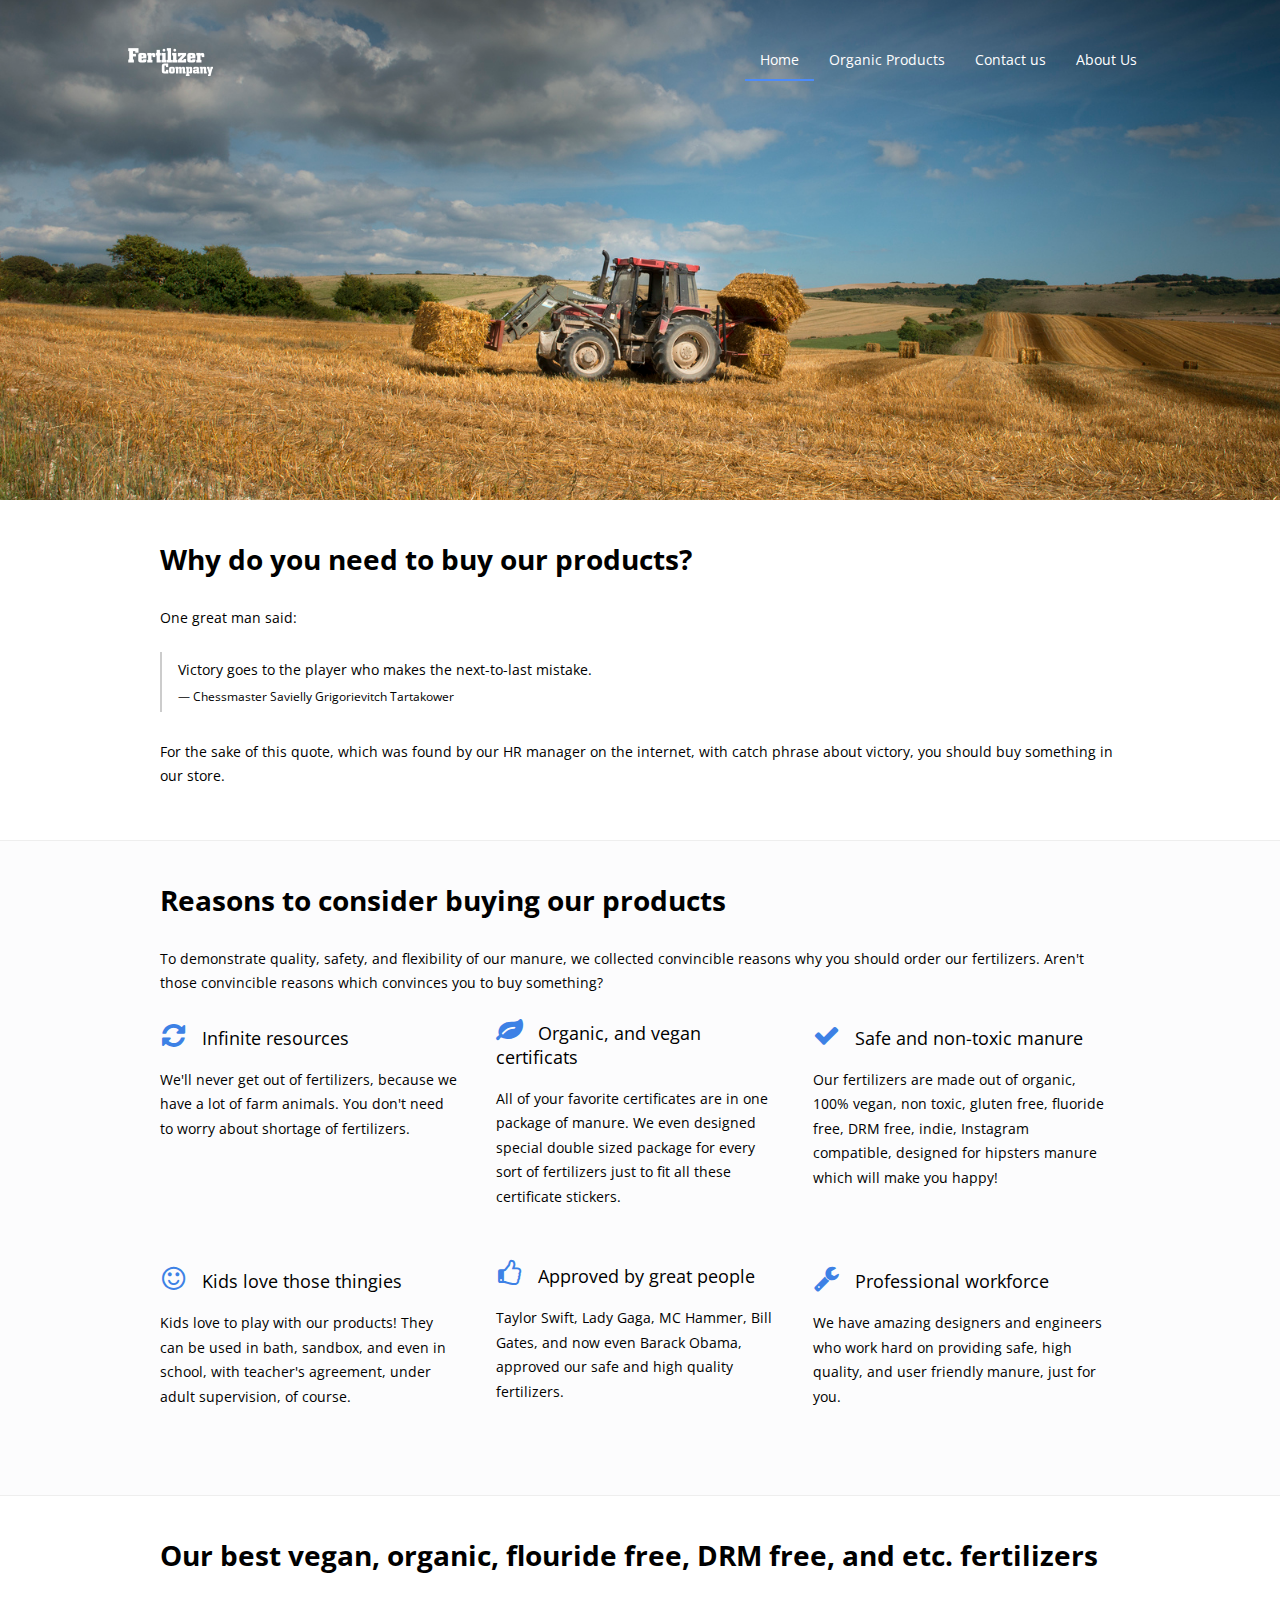
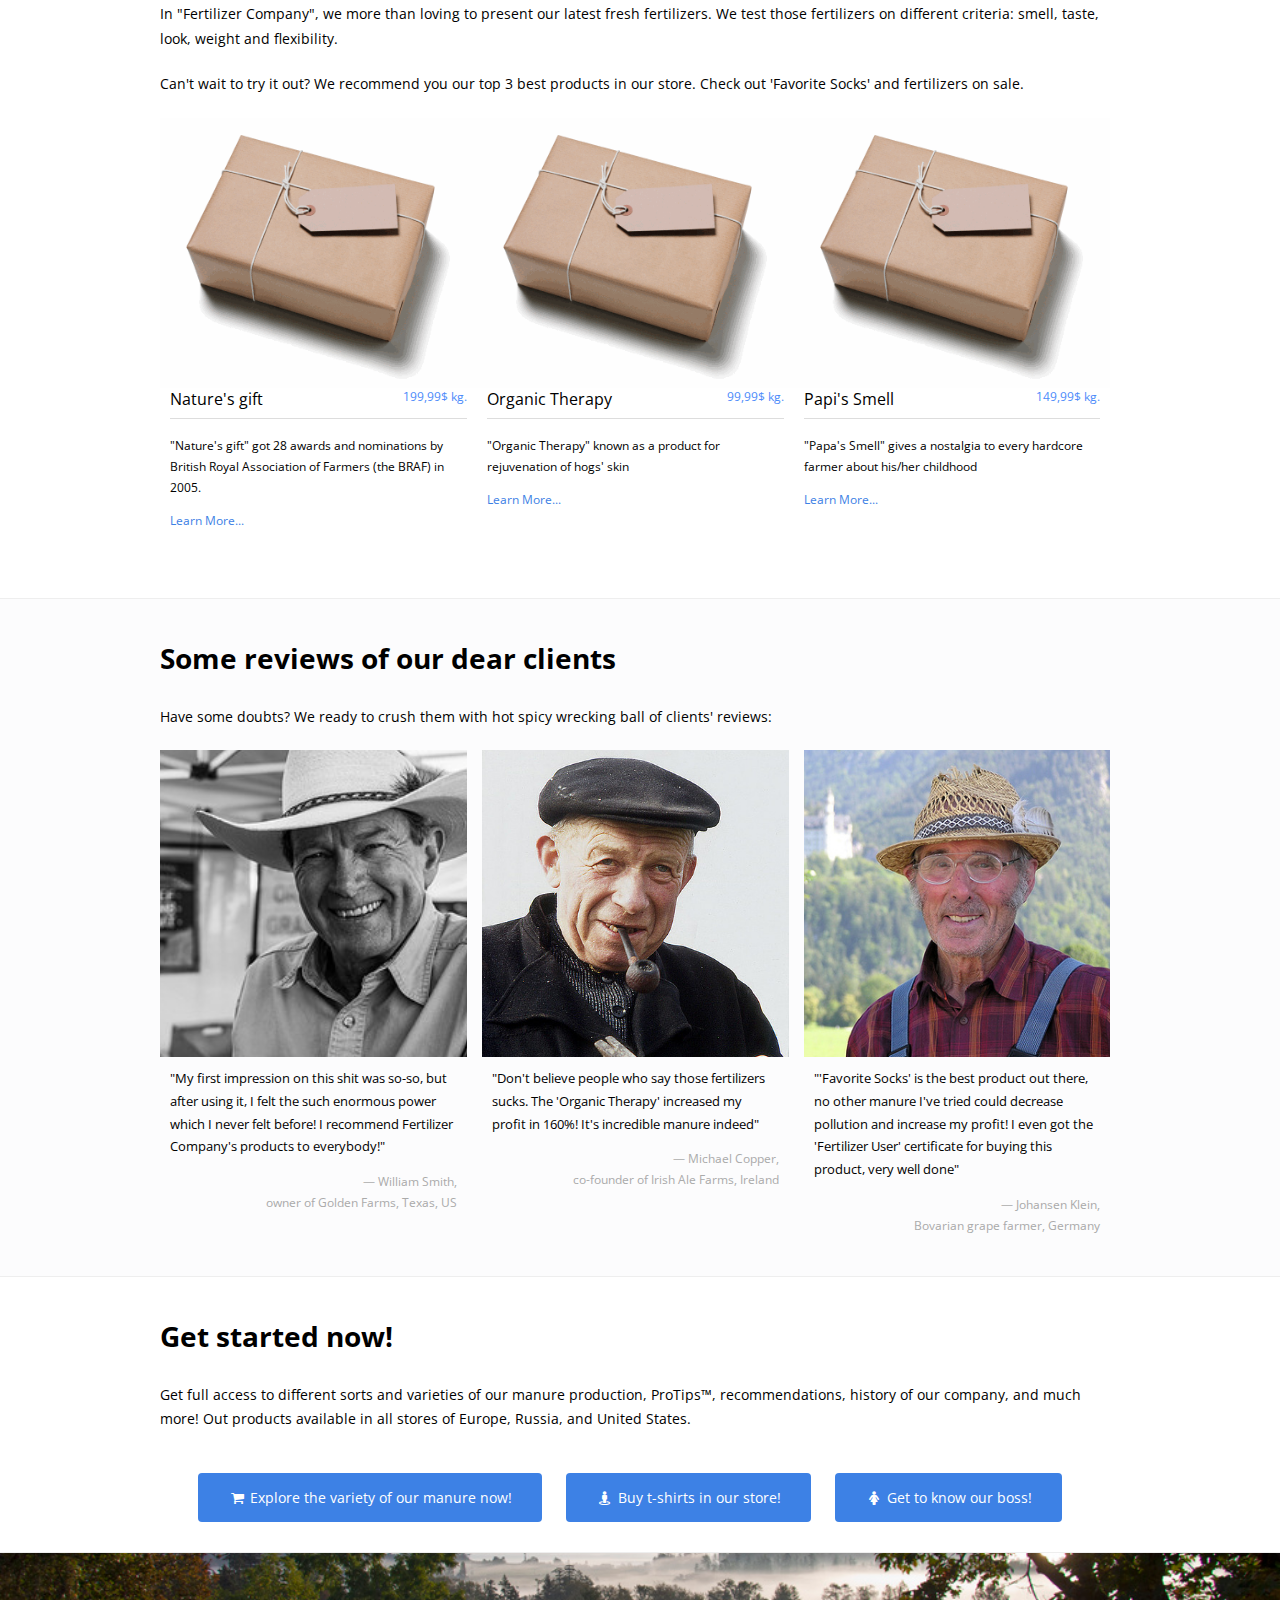
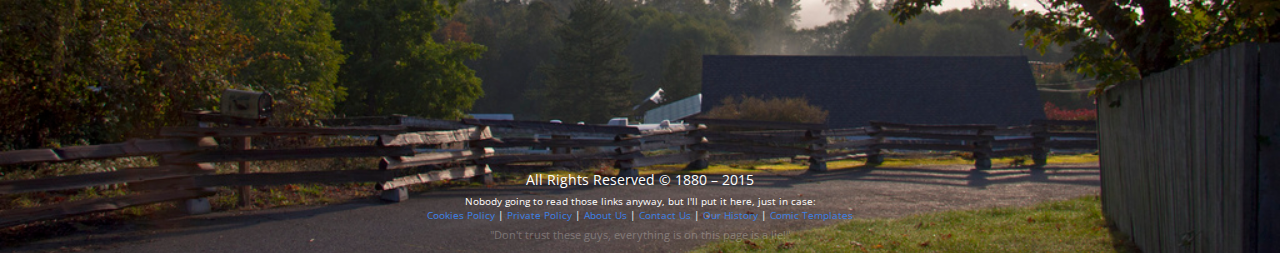
<file: fertilizer/index.html>
<!-- This page was generated in MS FrontPage 2003 -->
<!DOCTYPE html>
<html>
	
	<head>
		
		<meta charset="UTF-8"/>
		<title>The Next Big Products&#8482; | Fertilizer Company</title>
		<meta name="viewport" content="width=device-width, initial-scale=1, max-scale=1, user-scalable=no"/>
		<meta name="generator" content="MS FrontPage 2003"/>
		
		<link href='http://fonts.googleapis.com/css?family=Open+Sans:400,700' rel='stylesheet' type='text/css'>
		<link href="css/my-shit-man.css" rel="stylesheet" type="text/css"/>
		<link href="css/font-awesome.min.css" rel="stylesheet" type="text/css"/>
		
	</head>
	
	<body>
		
		<!-- Header -->
		<header>
			<section>
				<div id="pixel"></div>
				
				<nav class="clearfix">
					<section class="left">
						<a href="#">
							<img alt="" id="logo" src="img/logo.png" title="Fertilizer Company"/>
						</a>
					</section>
					
					<input type="checkbox"/>
					
					<section class="right">
						<ul class="clearfix">
							<li class="active">
								<a href="#">Home</a>
							</li>
							<li>
								<a href="#">Organic Products</a>
								<ul>
									<li>
										<a href="#">Nature's gift</a>
									</li>
									<li>
										<a href="#">Organic Therapy</a>
									</li>
									<li>
										<a href="#">Papi's Smell</a>
									</li>
									<li>
										<a href="#">Favorite Socks</a>
									</li>
								</ul>
							</li>
							<li>
								<a href="#">Contact us</a>
							</li>
							<li>
								<a href="#">About Us</a>
							</li>
						</ul>
					</section>
				</nav>
			</section>
		</header>
		
		<!-- Main Content -->
		<section id="wrapper">
			<!-- Another wrapper, coz, I'm lazy to delete it -->
			<article>
				<!-- Intro -->
				<section class="row">
					<div class="fluid">
						<h2>Why do you need to buy our products?</h2>
				
						<p>One great man said:</p>
					
						<blockquote>
							Victory goes to the player who makes the next-to-last mistake.
							<small>&mdash; Chessmaster Savielly Grigorievitch Tartakower</small>
						</blockquote>
					
						<p>
							For the sake of this quote, which was found by our HR manager on the internet, 
							with catch phrase about victory, you should buy something in our store.
						</p>
					</div>
				</section>
				
				<!-- Reasons to buy -->
				<section class="row double-row">
					<div class="fluid clearfix">
						<h2>Reasons to consider buying our products</h2>
						
						<p>
							To demonstrate quality, safety, and flexibility of our manure, 
							we collected convincible reasons why you should order our fertilizers.
							Aren't those convincible reasons which convinces you to buy something?
						</p>
						
						<ul class="reasons clearfix">
							<li>
								<h2>
									<i class="fa fa-refresh"></i>
									Infinite resources
								</h2>
					
								<p>
									We'll never get out of fertilizers, because we 
									have a lot of farm animals. 
									You don't need to worry about shortage 
									of fertilizers.
								</p>
							</li>
							<li>
								<h2>
									<i class="fa fa-leaf"></i>
									Organic, and vegan certificats
								</h2>
					
								<p>
									All of your favorite certificates are in one package of manure.
									We even designed special double sized package for every sort of
									fertilizers just to fit all these certificate stickers.
								</p>
							</li>
							<li>
								<h2>
									<i class="fa fa-check"></i>
									Safe and non-toxic manure
								</h2>
					
								<p>
									Our fertilizers are made out of organic, 100% vegan, 
									non toxic, gluten free, fluoride free, DRM free,
									indie, Instagram compatible, designed for hipsters manure 
									which will make you happy!
								</p>
							</li>
							<!-- Who the hell added this bullet point?!? -->
							<li class="first">
								<h2>
									<i class="fa fa-smile-o"></i>
									Kids love those thingies
								</h2>
					
								<p>
									Kids love to play with our products! 
									They can be used in bath, sandbox, and even in school,
									with teacher's agreement, under adult supervision, of course.
								</p>
							</li>
							<li>
								<h2>
									<i class="fa fa-thumbs-o-up"></i>
									Approved by great people
								</h2>
					
								<p>
									Taylor Swift, Lady Gaga, MC Hammer, Bill Gates, and now 
									even Barack Obama, approved our safe and high quality fertilizers.
								</p>
							</li>
							<li>
								<h2>
									<i class="fa fa-wrench"></i>
									Professional workforce
								</h2>
					
								<p>
									We have amazing designers and engineers who work hard 
									on providing safe, high quality, and user friendly manure, 
									just for you.
								</p>
							</li>
						</ul>
					</div>
				</section>
				
				<!-- Best products -->
				<section class="row double-row inverted">
					<div class="fluid clearfix">
						<h2>Our best vegan, organic, flouride free, DRM free, and etc. fertilizers</h2>
						
						<p>
							In "Fertilizer Company", we more than loving to present our latest
							fresh fertilizers. We test those fertilizers on different criteria:
							smell, taste, look, weight and flexibility.
						</p>
						
						<p>
							Can't wait to try it out? We recommend you our top 3 best 
							products in our store. Check out 'Favorite Socks' and 
							fertilizers on sale.
						</p>
						
						<!-- Haters gonna hate imgs with empty alts -->
						
							<ul class="products clearfix">
								<li class="clearfix">
									<img alt="" src="img/package.png"/>
									<section>
										<h3>
											Nature's gift
											<small class="right">199,99$ kg.</small>
										</h3>
							
										<p>
											"Nature's gift" got 28 awards and nominations by 
											British Royal Association of Farmers (the BRAF) in 2005.
										</p>
										
										<p>
											<a href="#">Learn More...</a>
										</p>
									</section>
								</li>
								<li class="clearfix">
									<img alt="" src="img/package.png"/>
									<section>
										<h3>
											Organic Therapy
											<small class="right">99,99$ kg.</small>
										</h3>
							
										<p>
											"Organic Therapy" known as a product for 
											rejuvenation of hogs' skin
										</p>
										
										<p>
											<a href="#">Learn More...</a>
										</p>
									</section>
								</li>
								<li class="clearfix">
									<img alt="" src="img/package.png" title=""/>
									<section>
										<h3>
											Papi's Smell
											<small class="right">149,99$ kg.</small>
										</h3>
							
										<p>
											"Papa's Smell" gives a nostalgia to 
											every hardcore farmer about his/her childhood
										</p>
										
										<p>
											<a href="#">Learn More...</a>
										</p>
									</section>
								</li>
							</ul>
					</div>
				</section>
				
				<!-- Clients' reviews -->
				<section class="row">
					<div class="fluid">
						<h2>Some reviews of our dear clients</h2>
				
						<p>
							Have some doubts? 
							We ready to crush them with hot spicy 
							wrecking ball of clients' reviews:
						</p>
				
						<ul class="reviews clearfix">
							<li>
								<section class="border farmer-1"></section>
								<p>
									"My first impression on this shit was so-so, 
									but after using it, I felt the such enormous power which 
									I never felt before! I recommend Fertilizer 
									Company's products to everybody!"
								</p>
								<p class="name">
									&mdash; William Smith,
									<br/> owner of Golden Farms, Texas, US</p>
							</li>
							<li>
								<section class="border farmer-2"></section>
								<p>
									"Don't believe people who say those fertilizers sucks. 
									The 'Organic Therapy' increased my profit in 160%! 
									It's incredible manure indeed"
								</p>
								<p class="name">
									&mdash; Michael Copper,
									<br/> co-founder of Irish Ale Farms, Ireland
								</p>
							</li>
							<li>
								<section class="border farmer-3"></section>
								<p>
									"'Favorite Socks' is the best product out there, 
									no other manure I've tried could decrease pollution 
									and increase my profit! I even got the 'Fertilizer User' 
									certificate for buying this product, very well done"
								</p>
								<p class="name">
									&mdash; Johansen Klein,
									<br/> Bovarian grape farmer, Germany
								</p>
							</li>
						</ul>
					</div>
				</section>
				
				<!-- Big blue button -->
				<div class="row single-row">
					<div class="fluid">
						<h2>Get started now!</h2>
						
						<p>
							Get full access to different sorts and varieties of our 
							manure production, ProTips&#8482;, recommendations, 
							history of our company, and much more!
							
							Out products available in all stores of Europe, Russia, and 
							United States.
						</p>
						
						<!-- Muwhahahahahahahahahahahahahahahahahaha -->
						<center>
							<a class="button" href="#">
								<i class="fa fa-fw fa-shopping-cart"></i> 
								Explore the variety of our manure now!
							</a>
					
							<a class="button" href="#">
								<i class="fa fa-fw fa-street-view"></i> 
								Buy t-shirts in our store!
							</a>
					
							<!-- Whaaat? -->
							<a class="button" href="#">
								<i class="fa fa-fw fa-female"></i> 
								Get to know our boss!
							</a>
						</center>
					</div>
				</div>
				<!--  -->
			</article>
		</section>
		
		<!-- Footer -->
		<footer>
			<section>
				<p>All Rights Reserved &copy; 1880 – 2015</p>
				<p class="policy-shit">
					Nobody going to read those links anyway, 
					but I'll put it here, just in case:<br/>
					<a href="#">Cookies Policy</a> | 
					<a href="#">Private Policy</a> |
					<a href="#">About Us</a> |
					<a href="#">Contact Us</a> |
					<a href="#">Our History</a> |
					<!-- Pss! Don't ruin the show! -->
					<a href="https://github.com/Volter9/Comic-Templates">Comic Templates</a>
				</p>
				
				<!-- 
					<p class="policy-shit">
						Created by @<a href="https://twitter.com/Volter_9">Volter_9</a> for 
						<a href="https://github.com/Volter9/Comic-Templates">Comic Templates</a>
					</p>
				-->
				
				<p class="policy-shit" style="opacity: 0.25; font-size: 11px">
					"Don't trust these guys, everything is on this page is a lie!"
				</p>
			</section>
		</footer>
		
		<script type="text/javascript">
			document
				.getElementById('pixel')
				.addEventListener('click', function () {
				/* I hope you don't looking at the code right now */
				alert('You found the invincible pixel, good job! :)');
			});
		</script>
	</body>
	
</html>
</file>
<file: fertilizer/css/my-shit-man.css>
/* Main Styles */
body {
	font-family: 'Open Sans', Tahoma, Helvetica, Arial;
	-webkit-text-size-adjust: 100%;
	
	margin: 0px;
	padding: 0px;
}

h1, h2,
h3, h4,
h5, h6 {
	font-weight: normal;
}

.left {
	float: left;
}

.right {
	float: right;
}

.clearfix:after {
	content: "";
	
	font-size: 0px;
	
	clear: both;
	display: block;
	height: 0px;
	width: 100%;
}

a {
	color: #3d81e5;
	text-decoration: none;
}

a:hover {
	color: #4c8bfa;
	text-decoration: underline;	
}

.clearfix:after {
	content: "";
	font-size: 0px;
	visibility: hidden;
	
	clear: both;
	display: block;
	height: 0px;
	width: 100%;
}
	
.clearfix .left {
	float: left;
}
	
.clearfix .right {
	float: right;
}

/* Main styles */

/* Navigation & Header */

body > header {
	background-image: url('../img/cover.jpg');
	background-position: center center;
	background-size: cover;
	
	height: 500px;
}

body > footer > section,
.fluid {
	box-sizing: border-box;
	margin: 0px auto;
	width: 960px;
}

body > header nav {
	/* background: rgba(0,0,0,0.3); */
	
	height: 40px;
	margin: 0px auto;
	padding: 0px 20px;
	padding-top: 40px;
	width: 80%;
}

body > header nav input {
	display: none;
}

#logo {
	padding-top: 8px;
}

body > header nav .right ul {
	list-style: none;
	
	margin: 0px;
}

body > header nav > .right > ul > li {
	position: relative;
	top: 0px;
	left: 0px;
	
	float: left;
}

body > header nav > .right > ul > li.active {
	border-bottom: 2px solid #4c8bfa;
}

body > header nav > .right > ul > li > a {
	line-height: 19px;
	
	display: block;
	padding: 10px 15px;
}

body > header nav > .right > ul > li span {
	font-size: 10px;
	vertical-align: 1px;
}

body > header nav > .right > ul li a {
	color: #fff;
	font-size: 14px;
}

body > header nav > .right > ul > li:hover {
	/* background: rgba(0,0,0,0.5); */
	border-bottom: 2px solid #b9cae6;
}

body > header nav > .right > ul > li > a {
	text-decoration: none;
}

body > header nav > .right > ul li:hover ul {
	display: block;
	position: absolute;
	top: 41px;
}

body > header nav > .right > ul > li ul {
	background: rgba(0,0,0,0.5);
	
	box-sizing: border-box;
	display: none;
	padding: 5px;
	width: 100%;
}

body > header nav > .right > ul > li ul > li {
	line-height: 100%;
	
	margin-bottom: 8px;
}

body > header nav > .right > ul > li ul > li:last-child {
	margin-bottom: 0px;
}

body > header nav > .right > ul > li ul > li a {
	font-size: 12px;
}

body > header > section {
	position: relative;
	top: 0px;
	left: 0px;
	height: 100%;
}

body > header > section > section {
	position: absolute;
	bottom: 15px;
	left: 15px;
	
	background: rgba(0,0,0,0.6);
	color: #fff;
	
	padding: 10px;
}

body > header > section > section * {
	margin: 0px;
	padding: 0px;
}

body > header > section > section h1 {
	font-size: 16px;
	
	margin-bottom: 10px;
}

body > header > section > section p {
	font-size: 12px;
	line-height: 130%;
}

/* Main */

#wrapper {
	
}

#wrapper > article {
	background-color: #fff;
}

#wrapper > article h2 {
	font-size: 28px;
	font-weight: bold;
	
	margin: 0px;
	margin-bottom: 1em;
}

#wrapper > article blockquote {
	border-left: 2px solid #ccc;
	font-size: 14px;
	
	margin: 0px;
	margin-bottom: 2em;
	padding: 8px 16px;
}

#wrapper > article blockquote small {
	display: block;
	margin-top: 10px;
}

#wrapper > article p {
	font-size: 14px;
	line-height: 175%;
	
	margin: 0px;
	margin-bottom: 1.5em;
}

#wrapper > article ul {
	list-style: square;
	padding-left: 30px;
}

#wrapper > article ul li {
	font-size: 12px;
	
	padding: 5px 0px;
}

/* Landing page stuff */

#wrapper .row {
	border-bottom: 1px solid #eee;
	
	padding-top: 40px;
	padding-bottom: 30px;
}

#wrapper .row:nth-child(even) {
	background-color: #fcfcfd;
}

/* Haha! Happy debugging! */

#wrapper .row.double-row .left {
	float: right;
	width: 74%;
}

#wrapper .row.double-row .right {
	float: left;
	width: 26%;
}

#wrapper .row.double-row.inverted .right {
	float: right;
	width: 30%;
}

#wrapper .row.double-row.inverted .left {
	float: left;
	width: 70%;
}

/* Reasons */

#wrapper > article ul.reasons {
	list-style: none;
	
	padding: 0px;
	margin: 0px;
}

#wrapper > article ul.reasons li {
	box-sizing: border-box;
	float: left;
	margin-bottom: 30px;
	width: 33%;
}

#wrapper > article ul.reasons li i.fa {
	color: #3d81e5;
	font-size: 1.5em;
	text-align: center;
	
	margin-right: 10px;
	width: 1em;
}

#wrapper > article ul.reasons li.first {
	clear: both;
}

#wrapper > article ul.reasons li:first-child + li,
#wrapper > article ul.reasons li.first + li {
	padding: 0px 2%;
}

#wrapper > article ul.reasons li:first-child,
#wrapper > article ul.reasons li.first {
	padding-right: 2%;
}

#wrapper > article ul.reasons li:first-child + li + li,
#wrapper > article ul.reasons li.first + li + li {
	padding-left: 2%;
}

#wrapper > article ul.reasons li h2 {
	font-size: 18px;
	vertical-align: top;
	font-weight: normal;
}

#wrapper > article ul.reasons li p {
	font-size: 14px;
}

/* Reviews & Products  */

#wrapper > article ul.products,
#wrapper > article ul.reviews {
	list-style: none;
	
	margin: 0px;
	padding: 0px;
}

#wrapper > article ul.products li,
#wrapper > article ul.reviews li {
	box-sizing: border-box;
	display: inline-block;
	float: left;
	margin: 0px;
	padding: 0px;
	
	vertical-align: top;
}

#wrapper > article ul.products li {
	box-sizing: border-box;
	padding: 0px 0px;
	width: 33%;
}

#wrapper > article ul.products img {
	float: left;
	width: 100%;
}

#wrapper > article ul.products li section {
	box-sizing: border-box;
	float: right;
	height: 180px;
	margin: 0px;
	padding: 0px 10px;
	width: 100%;
}

#wrapper > article ul.products section p {
	font-size: 12px;
	text-align: left;
	
	margin-bottom: 1em;
}

#wrapper > article ul.products section h3 {
	border-bottom: 1px solid #ddd;
	font-size: 16px;
	
	margin-top: 0px;
	padding-bottom: 8px;
}

#wrapper > article ul.products section h3 small {
	color: #4c8bfa;
	font-size: 12px;
	width: auto !important;
}

/* Reviews */

#wrapper > article ul.reviews li {
	/* background-color: #f8f8f8; */
	
	box-sizing: border-box;
	padding-bottom: 10px;	
	width: 33%;
}

#wrapper > article ul.reviews li:nth-child(1) {
	padding-right: 10px;
}

#wrapper > article ul.reviews li:nth-child(2) {
	padding-left: 5px;
	padding-right: 5px;
}

#wrapper > article ul.reviews li:nth-child(3) {
	padding-left: 10px;
}

#wrapper > article ul.reviews li p {
	font-size: 13px;
	text-align: left;
	
	margin-bottom: 1em;
	padding: 0px 10px;
}

#wrapper > article ul.reviews .border {
	background-size: cover;
	
	box-sizing: border-box;
	display: block;
	height: 140px;
	margin: 0px auto;
	margin-bottom: 10px;
	overflow: hidden;
	padding-top: 100%;
	width: 100%;
}

#wrapper > article ul.reviews .farmer-1 {
	background: url('../img/farmer_1.jpg');
	background-size: 150%;
	background-position: center center;
}

#wrapper > article ul.reviews .farmer-2 {
	background: url('../img/farmer_2.jpg');
	background-size: 100%;
	background-position: center 20%;
}

#wrapper > article ul.reviews .farmer-3 {
	background: url('../img/farmer_3.jpg');
	background-size: 150%;
	background-position: center center;
}

#wrapper > article ul.reviews li p.name {
	color: #aaa;
	font-size: 12px;
	text-align: right;
	
	margin-bottom: 0px;
}

/* Try it now */

.button {
	/* ColorZilla Gradient Generator */
	background: #3d81e5;
	border-radius: 4px;
	
	color: #fff;
	font-size: 14px;
	text-align: center;
	
	display: inline-block;
	margin-top: 20px;
	margin-right: 20px;
	padding: 15px 30px;
}

.button:hover {
	background-color: #4c8bfa;
	color: #fff;
	text-decoration: none;
}

/* Footer */

body > footer {
	background: url('../img/footer.jpg');
	background-size: cover;
	background-position: center 80%;
	
	position: relative;
	top: 0px;
	left: 0px;
	
	height: 300px;
	z-index: 0;
}

body > footer > section * {
	color: #fff;
	text-align: center;
	
	margin: 0px;
}

body > footer > section {
	position: absolute;
	bottom: 10px;
	left: 0;
	right: 0;
}

body > footer > section h3 {
	font-size: 18px;
	
	margin-bottom: 8px;
}

body > footer > section p {
	font-size: 14px;
}

body > footer > section p.policy-shit {
	font-size: 10px;
	line-height: 140%;
	
	margin-top: 5px;
}

body > footer > section p.policy-shit a {
	color: #3d81e5;
}

/* Mobile shit */

/**
 * Need to update that.
 */

@media only screen and (max-width: 960px) {
	body > header {
		height: 300px;
	}
	
	/**
	 * Navigation
	 */
	
	body > header nav {
		background-color: rgba(0,0,0,0.4);
		
		height: auto;
		padding: 0px;
		width: 100%;
	}
	
	body > header nav > * {
		float: none;
	}
	
	body > header nav #logo {
		padding: 0px 20px;
		padding-top: 8px;
	}
	
	body > header nav input {
		background-color: transparent;
		border: 1px solid rgba(0,0,0,0.8);
		border-radius: 4px;
		
		display: initial;
		float: right;
		height: 20px;
		margin: 8px 20px;
		width: 20px;
	}
	
	body > header nav input:checked + .right {
		display: block;
	}
	
	body > header nav > .right {
		display: none;
		float: none;
		width: 100%;
	}
	
	body > header nav > .right ul {
		float: none;
		margin: 0px;
		padding: 0px;
	}
	
	body > header nav > .right li {
		border-bottom: 0px !important;
		
		float: none;
		display: block;
		width: 100%;
	}
	
	body > header nav > .right li ul {
		display: none !important;
	}
	
	/**
	 * Main content
	 */
	
	#wrapper article .row .fluid {
		padding-left: 20px;
		padding-right: 20px;
		width: 100%;
	}
	
	#wrapper article .row.double-row .left,
	#wrapper article .row.double-row .right,
	#wrapper article .row.double-row.inverted .left,
	#wrapper article .row.double-row.inverted .right {
		float: none;
		width: 100%;
	}
	
	#wrapper article .row ul.reasons li,
	#wrapper article .row ul.products li,
	#wrapper article .row ul.reviews li {
		width: 100%;
	}
	
	.button {
		box-sizing: border-box;
		display: block;
		width: 100%;
	}
	
	/**
	 * Footer
	 */
	
	body > footer {
		height: 200px;
	}
	
	body > footer section {
		width: 100%;
	}
}

#pixel {
	cursor: pointer;
	
	position: absolute;
	top: 40px;
	left: 0px;
	
	width: 40px;
	height: 40px;
}
</file>
